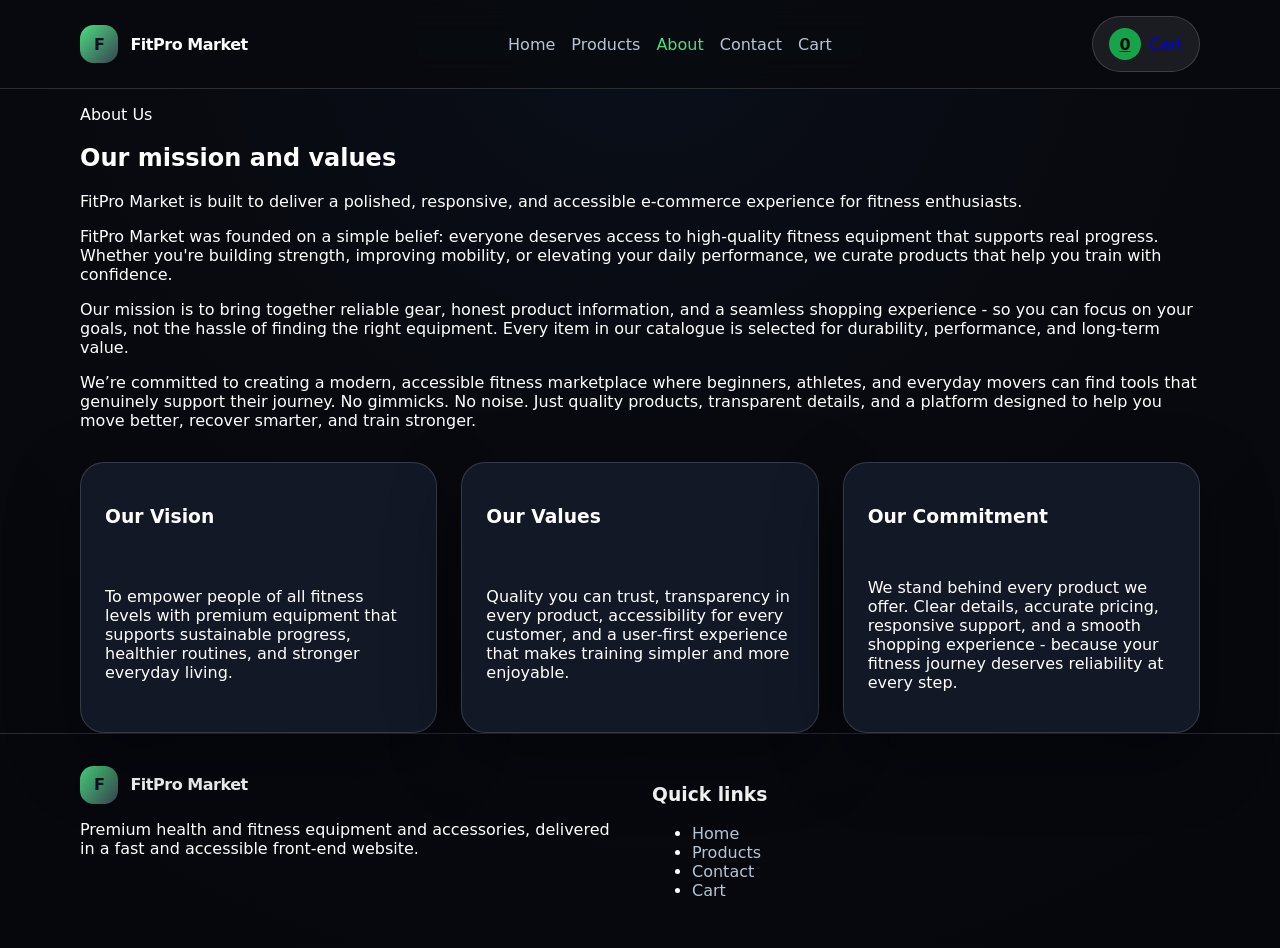
<file: pages/about.html>
<!DOCTYPE html>
<html lang="en">
<head>
  <meta charset="UTF-8">
  <meta name="viewport" content="width=device-width, initial-scale=1.0">
  <title>FitPro Market | About Us</title>

  <meta name="description" content="Learn more about FitPro Market, our mission, and our commitment to premium health and fitness products.">
  <meta property="og:title" content="FitPro Market About">
  <meta property="og:description" content="Premium health and fitness e-commerce experience.">
  <meta property="og:type" content="website">
  <link rel="canonical" href="https://abhishekpeerthy.github.io/FitPro/pages/about.html">

  <link rel="stylesheet" href="../css/style.css">
</head>

<body>
  <a href="#main-content" class="skip-link">Skip to main content</a>

  <header>
    <div class="container navbar">
      <a href="../index.html" class="site-title" aria-label="FitPro Market">
        <span aria-hidden="true">F</span>FitPro Market
      </a>

      <nav aria-label="Primary navigation">
        <ul class="nav-list" id="main-navigation">
          <li><a href="../index.html">Home</a></li>
          <li><a href="products.html">Products</a></li>
          <li><a href="about.html" aria-current="page">About</a></li>
          <li><a href="contact.html">Contact</a></li>
          <li><a href="cart.html">Cart</a></li>
        </ul>
      </nav>

      <div class="nav-actions">
        <a href="cart.html" class="cart-indicator" aria-label="Open cart">
          <span id="cart-count" aria-live="polite">0</span> Cart
        </a>
      </div>
    </div>
  </header>

  <main class="container" id="main-content" tabindex="-1">
    <h1 class="sr-only">About FitPro Market</h1>

    <section class="about" aria-labelledby="about-heading">
      <div class="section-title">
        <div>
          <p class="section-highlight">About Us</p>
          <h2 id="about-heading">Our mission and values</h2>
        </div>
        <p>FitPro Market is built to deliver a polished, responsive, and accessible e-commerce experience for fitness enthusiasts.</p>
      </div>

      <div class="about-summary" tabindex="0">
        <p>
          FitPro Market was founded on a simple belief: everyone deserves access to high‑quality fitness equipment that supports real progress.
          Whether you're building strength, improving mobility, or elevating your daily performance, we curate products that help you train with confidence.
        </p>

        <p>
          Our mission is to bring together reliable gear, honest product information, and a seamless shopping experience - so you can focus on your goals, not the hassle of finding the right equipment.
          Every item in our catalogue is selected for durability, performance, and long‑term value.
        </p>

        <p>
          We’re committed to creating a modern, accessible fitness marketplace where beginners, athletes, and everyday movers can find tools that genuinely support their journey.
          No gimmicks. No noise. Just quality products, transparent details, and a platform designed to help you move better, recover smarter, and train stronger.
        </p>
      </div>

      <div class="overview-grid">
        <article class="info-card" tabindex="0">
          <h3>Our Vision</h3>
          <p>To empower people of all fitness levels with premium equipment that supports sustainable progress, healthier routines, and stronger everyday living.</p>
        </article>

        <article class="info-card" tabindex="0">
          <h3>Our Values</h3>
          <p>Quality you can trust, transparency in every product, accessibility for every customer, and a user‑first experience that makes training simpler and more enjoyable.</p>
        </article>

        <article class="info-card" tabindex="0">
          <h3>Our Commitment</h3>
          <p>We stand behind every product we offer. Clear details, accurate pricing, responsive support, and a smooth shopping experience - because your fitness journey deserves reliability at every step.</p>
        </article>
      </div>
    </section>
  </main>

  <div class="popup-modal" aria-hidden="true">
    <div class="popup-content"
         role="dialog"
         aria-modal="true"
         aria-labelledby="product-detail-heading"
         aria-describedby="product-detail-body">
      <button class="popup-close" aria-label="Close dialog" data-action="close-detail">×</button>
      <h2 id="product-detail-heading" class="sr-only">Product details</h2>
      <div id="product-detail-body" class="popup-body"></div>
    </div>
  </div>

  <footer>
    <div class="container footer-grid">
      <div class="footer-brand">
        <a href="../index.html" class="site-title" aria-label="FitPro Market">
          <span aria-hidden="true">F</span>FitPro Market
        </a>
        <p>Premium health and fitness equipment and accessories, delivered in a fast and accessible front-end website.</p>
      </div>

      <div>
        <h3>Quick links</h3>
        <ul class="footer-links">
          <li><a href="../index.html">Home</a></li>
          <li><a href="products.html">Products</a></li>
          <li><a href="contact.html">Contact</a></li>
          <li><a href="cart.html">Cart</a></li>
        </ul>
      </div>
    </div>
  </footer>

  <script src="../js/script.js" defer></script>
</body>
</html>
</file>
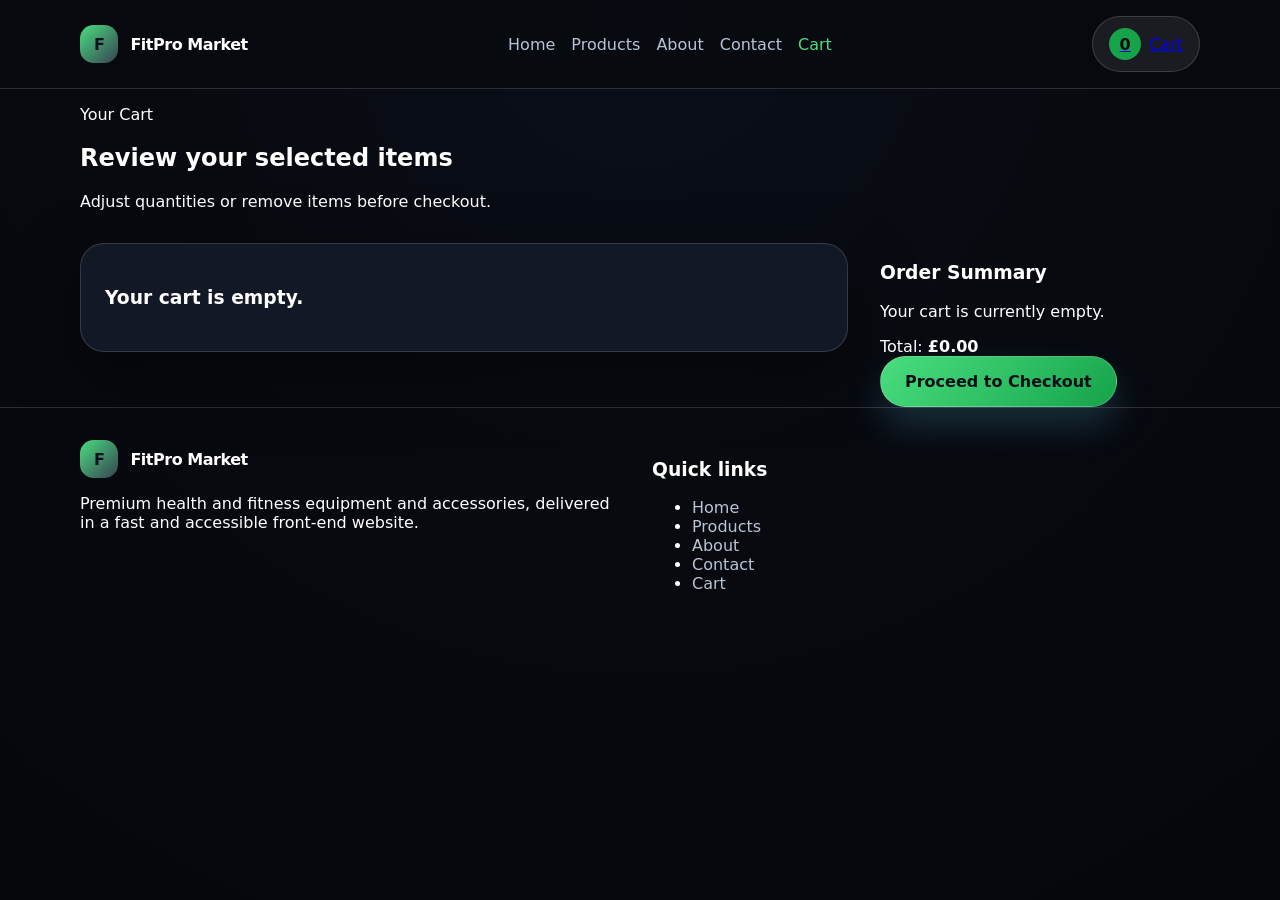
<file: pages/cart.html>
<!DOCTYPE html>
<html lang="en">
<head>
  <meta charset="UTF-8">
  <meta name="viewport" content="width=device-width, initial-scale=1.0">
  <title>FitPro Market | Cart</title>

  <meta name="description" content="View and manage items added to your FitPro Market shopping cart.">
  <meta property="og:title" content="FitPro Market Cart">
  <meta property="og:description" content="Manage your selected fitness products.">
  <meta property="og:type" content="website">
  <link rel="canonical" href="https://abhishekpeerthy.github.io/FitPro/pages/cart.html">

  <link rel="stylesheet" href="../css/style.css">
</head>

<body>
  <a href="#main-content" class="skip-link">Skip to main content</a>

  <header>
    <div class="container navbar">
      <a href="../index.html" class="site-title" aria-label="FitPro Market">
        <span aria-hidden="true">F</span>FitPro Market
      </a>

      <nav aria-label="Primary navigation">
        <ul class="nav-list" id="main-navigation">
          <li><a href="../index.html">Home</a></li>
          <li><a href="products.html">Products</a></li>
          <li><a href="about.html">About</a></li>
          <li><a href="contact.html">Contact</a></li>
          <li><a href="cart.html" aria-current="page">Cart</a></li>
        </ul>
      </nav>

      <div class="nav-actions">
        <a href="cart.html" class="cart-indicator" aria-label="Open cart">
          <span id="cart-count" aria-live="polite">0</span> Cart
        </a>
      </div>
    </div>
  </header>

  <main class="container" id="main-content" tabindex="-1">
    <h1 class="sr-only">Your FitPro Market Cart</h1>

    <section class="cart" aria-labelledby="cart-heading">
      <div class="section-title">
        <div>
          <p class="section-highlight">Your Cart</p>
          <h2 id="cart-heading">Review your selected items</h2>
        </div>
        <p>Adjust quantities or remove items before checkout.</p>
      </div>

      <div class="cart-page">
        <div class="cart-items" role="list"></div>

        <aside class="cart-summary tilt" tabindex="0" aria-label="Order summary">
          <h3>Order Summary</h3>
          <p id="cart-summary-text">Your cart is currently empty.</p>

          <div class="summary-row">
            <span>Total:</span>
            <strong id="cart-total">£0.00</strong>
          </div>

          <button class="checkout button" id="checkoutButton">Proceed to Checkout</button>
        </aside>
      </div>
    </section>
  </main>

  <div class="popup-modal" aria-hidden="true">
    <div class="popup-content"
         role="dialog"
         aria-modal="true"
         aria-labelledby="product-detail-heading"
         aria-describedby="product-detail-body">
      <button class="popup-close" aria-label="Close dialog" data-action="close-detail">×</button>
      <h2 id="product-detail-heading" class="sr-only">Product details</h2>
      <div id="product-detail-body" class="popup-body"></div>
    </div>
  </div>

  <div class="confirm-modal" aria-hidden="true">
    <div class="confirm-content tilt"
         role="dialog"
         aria-modal="true"
         aria-labelledby="remove-heading"
         aria-describedby="remove-message">
      <h3 id="remove-heading">Remove Item</h3>
      <p class="confirm-message" id="remove-message">Are you sure you want to remove this item from your basket?</p>

      <div class="confirm-actions">
        <button class="button confirm-remove">Remove Item</button>
        <button class="button confirm-cancel">Cancel</button>
      </div>
    </div>
  </div>

  <footer>
    <div class="container footer-grid">
      <div class="footer-brand">
        <a href="../index.html" class="site-title" aria-label="FitPro Market">
          <span aria-hidden="true">F</span>FitPro Market
        </a>
        <p>Premium health and fitness equipment and accessories, delivered in a fast and accessible front-end website.</p>
      </div>

      <div>
        <h3>Quick links</h3>
        <ul class="footer-links">
          <li><a href="../index.html">Home</a></li>
          <li><a href="products.html">Products</a></li>
          <li><a href="about.html">About</a></li>
          <li><a href="contact.html">Contact</a></li>
          <li><a href="cart.html">Cart</a></li>
        </ul>
      </div>
    </div>
  </footer>

  <script src="../js/script.js" defer></script>
</body>
</html>
</file>
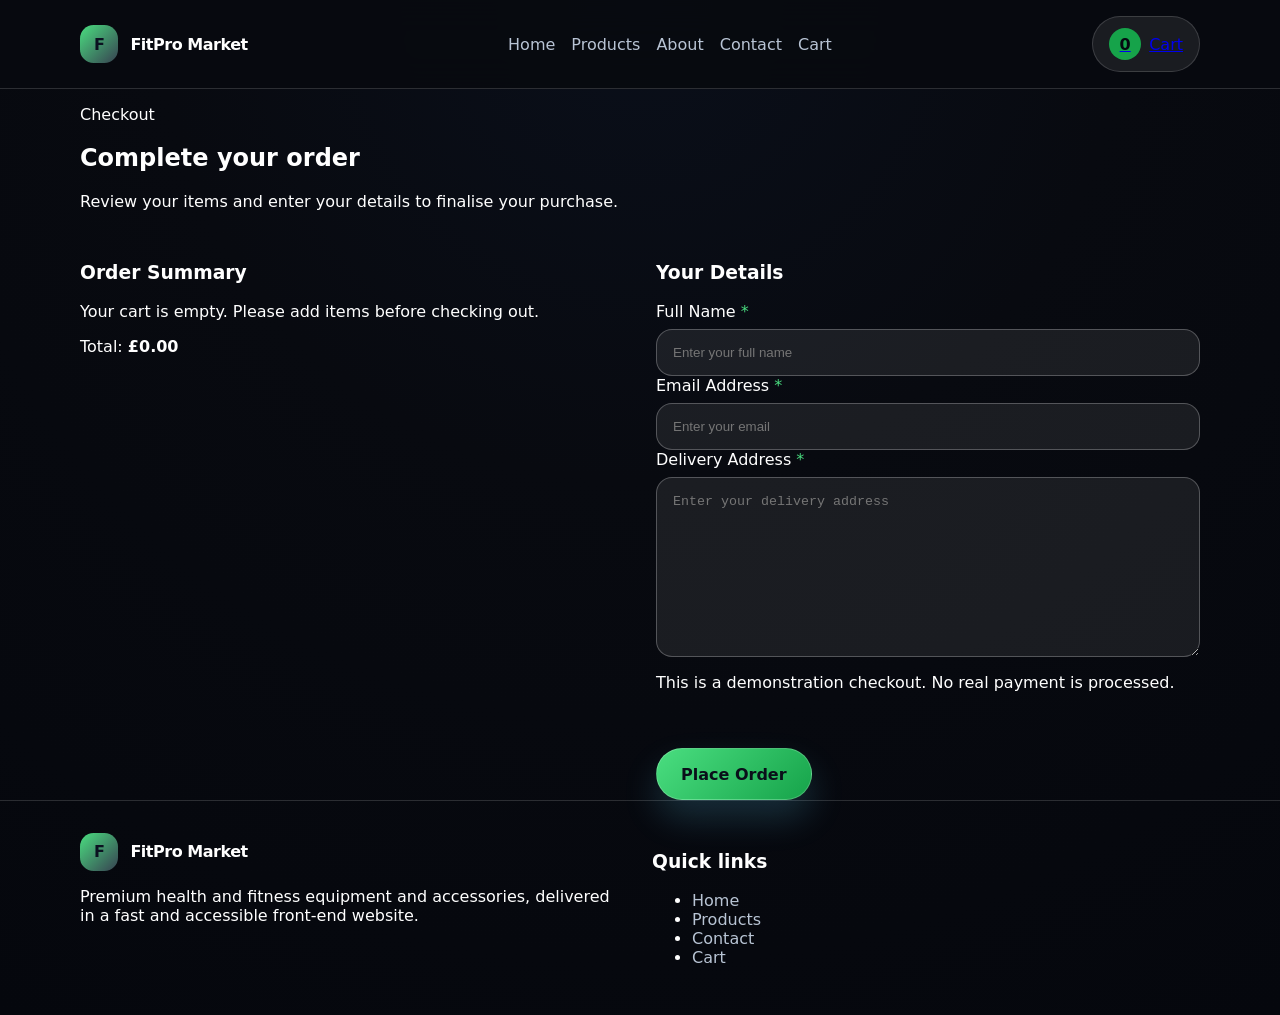
<file: pages/checkout.html>
<!DOCTYPE html>
<html lang="en">
<head>
  <meta charset="UTF-8">
  <meta name="viewport" content="width=device-width, initial-scale=1.0">
  <title>FitPro Market | Checkout</title>

  <meta name="description" content="Complete your FitPro Market order with a simple checkout experience.">
  <meta property="og:title" content="FitPro Market Checkout">
  <meta property="og:description" content="Review your order and enter your details.">
  <meta property="og:type" content="website">
  <link rel="canonical" href="https://abhishekpeerthy.github.io/FitPro/pages/checkout.html">

  <link rel="stylesheet" href="../css/style.css">
</head>

<body>
  <a href="#main-content" class="skip-link">Skip to main content</a>

  <header>
    <div class="container navbar">
      <a href="../index.html" class="site-title" aria-label="FitPro Market">
        <span aria-hidden="true">F</span>FitPro Market
      </a>

      <nav aria-label="Primary navigation">
        <ul class="nav-list" id="main-navigation">
          <li><a href="../index.html">Home</a></li>
          <li><a href="products.html">Products</a></li>
          <li><a href="about.html">About</a></li>
          <li><a href="contact.html">Contact</a></li>
          <li><a href="cart.html">Cart</a></li>
        </ul>
      </nav>

      <div class="nav-actions">
        <a href="cart.html" class="cart-indicator" aria-label="Open cart">
          <span id="cart-count" aria-live="polite">0</span> Cart
        </a>
      </div>
    </div>
  </header>

  <main class="container" id="main-content" tabindex="-1">
    <h1 class="sr-only">FitPro Market Checkout</h1>

    <section class="checkout" aria-labelledby="checkout-heading">
      <div class="section-title">
        <div>
          <p class="section-highlight">Checkout</p>
          <h2 id="checkout-heading">Complete your order</h2>
        </div>
        <p>Review your items and enter your details to finalise your purchase.</p>
      </div>

      <div class="checkout-grid">
        <div class="checkout-summary" aria-label="Order summary">
          <h3>Order Summary</h3>
          <div id="checkout-items"></div>

          <div class="summary-row">
            <span>Total:</span>
            <strong id="checkout-total">£0.00</strong>
          </div>
        </div>

        <form id="checkout-form" class="checkout-form" novalidate>
          <h3>Your Details</h3>

          <div class="field-group">
            <label for="checkout-name">Full Name <span class="required">*</span></label>
            <input
              type="text"
              id="checkout-name"
              name="checkout-name"
              placeholder="Enter your full name"
              aria-describedby="name-error"
            >
            <span id="name-error" class="sr-only" aria-live="polite"></span>
          </div>

          <div class="field-group">
            <label for="checkout-email">Email Address <span class="required">*</span></label>
            <input
              type="email"
              id="checkout-email"
              name="checkout-email"
              placeholder="Enter your email"
              aria-describedby="email-error"
            >
            <span id="email-error" class="sr-only" aria-live="polite"></span>
          </div>

          <div class="field-group">
            <label for="checkout-address">Delivery Address <span class="required">*</span></label>
            <textarea
              id="checkout-address"
              name="checkout-address"
              placeholder="Enter your delivery address"
              aria-describedby="address-error"
            ></textarea>
            <span id="address-error" class="sr-only" aria-live="polite"></span>
          </div>

          <p class="form-note">This is a demonstration checkout. No real payment is processed.</p>
          <p class="form-feedback" id="checkout-feedback"></p>

          <button type="submit" class="button">Place Order</button>
        </form>
      </div>
    </section>
  </main>

  <div class="confirm-modal" aria-hidden="true">
    <div class="confirm-content tilt"
         role="dialog"
         aria-modal="true"
         aria-labelledby="order-heading"
         aria-describedby="order-message">
      <h3 id="order-heading">Order Placed</h3>
      <p class="confirm-message" id="order-message">Thank you! Your order has been placed in this demo experience.</p>

      <div class="confirm-actions">
        <a href="../index.html" class="button">Return to Home</a>
        <a href="products.html" class="button">Continue Shopping</a>
      </div>
    </div>
  </div>

  <footer>
    <div class="container footer-grid">
      <div class="footer-brand">
        <a href="../index.html" class="site-title" aria-label="FitPro Market">
          <span aria-hidden="true">F</span>FitPro Market
        </a>
        <p>Premium health and fitness equipment and accessories, delivered in a fast and accessible front-end website.</p>
      </div>

      <div>
        <h3>Quick links</h3>
        <ul class="footer-links">
          <li><a href="../index.html">Home</a></li>
          <li><a href="products.html">Products</a></li>
          <li><a href="contact.html">Contact</a></li>
          <li><a href="cart.html">Cart</a></li>
        </ul>
      </div>
    </div>
  </footer>

  <script src="../js/script.js" defer></script>
</body>
</html>
</file>
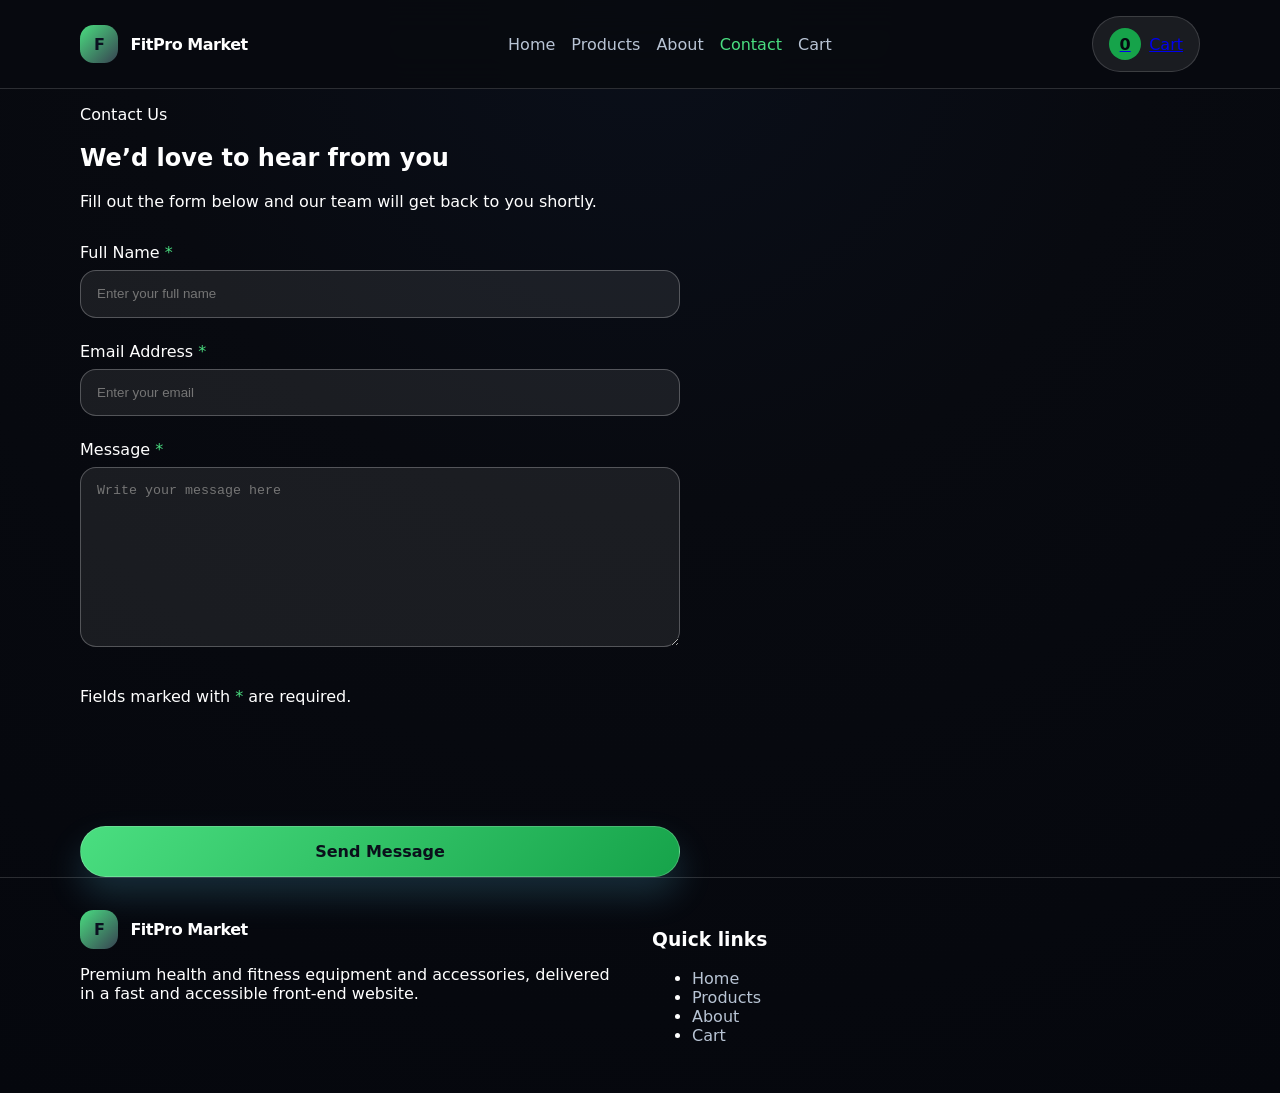
<file: pages/contact.html>
<!DOCTYPE html>
<html lang="en">
<head>
  <meta charset="UTF-8">
  <meta name="viewport" content="width=device-width, initial-scale=1.0">
  <title>FitPro Market | Contact Us</title>

  <meta name="description" content="Get in touch with FitPro Market for enquiries, support, or product information.">
  <meta property="og:title" content="FitPro Market Contact">
  <meta property="og:description" content="Reach out to FitPro Market for support and enquiries.">
  <meta property="og:type" content="website">
  <link rel="canonical" href="https://abhishekpeerthy.github.io/FitPro/pages/contact.html">

  <link rel="stylesheet" href="../css/style.css">
</head>

<body>
  <a href="#main-content" class="skip-link">Skip to main content</a>

  <header>
    <div class="container navbar">
      <a href="../index.html" class="site-title" aria-label="FitPro Market">
        <span aria-hidden="true">F</span>FitPro Market
      </a>

      <nav aria-label="Primary navigation">
        <ul class="nav-list" id="main-navigation">
          <li><a href="../index.html">Home</a></li>
          <li><a href="products.html">Products</a></li>
          <li><a href="about.html">About</a></li>
          <li><a href="contact.html" aria-current="page">Contact</a></li>
          <li><a href="cart.html">Cart</a></li>
        </ul>
      </nav>

      <div class="nav-actions">
        <a href="cart.html" class="cart-indicator" aria-label="Open cart">
          <span id="cart-count" aria-live="polite">0</span> Cart
        </a>
      </div>
    </div>
  </header>

  <main class="container" id="main-content" tabindex="-1">
    <h1 class="sr-only">Contact FitPro Market</h1>

    <section class="contact" aria-labelledby="contact-heading">
      <div class="section-title">
        <div>
          <p class="section-highlight">Contact Us</p>
          <h2 id="contact-heading">We’d love to hear from you</h2>
        </div>
        <p>Fill out the form below and our team will get back to you shortly.</p>
      </div>

      <form id="contact-form" class="contact-form" novalidate>
        <div class="field-group">
          <label for="full-name">Full Name <span class="required">*</span></label>
          <input
            type="text"
            id="full-name"
            name="full-name"
            placeholder="Enter your full name"
            aria-describedby="name-error"
          >
          <span id="name-error" class="sr-only" aria-live="polite"></span>
        </div>

        <div class="field-group">
          <label for="email">Email Address <span class="required">*</span></label>
          <input
            type="email"
            id="email"
            name="email"
            placeholder="Enter your email"
            aria-describedby="email-error"
          >
          <span id="email-error" class="sr-only" aria-live="polite"></span>
        </div>

        <div class="field-group">
          <label for="message">Message <span class="required">*</span></label>
          <textarea
            id="message"
            name="message"
            placeholder="Write your message here"
            aria-describedby="message-error"
          ></textarea>
          <span id="message-error" class="sr-only" aria-live="polite"></span>
        </div>

        <p class="form-note">Fields marked with <span class="required">*</span> are required.</p>

        <p class="form-feedback" aria-live="polite"></p>

        <button type="submit" class="button">Send Message</button>
      </form>
    </section>
  </main>

  <div class="popup-modal" aria-hidden="true">
    <div class="popup-content"
         role="dialog"
         aria-modal="true"
         aria-labelledby="product-detail-heading"
         aria-describedby="product-detail-body">
      <button class="popup-close" aria-label="Close dialog" data-action="close-detail">×</button>
      <h2 id="product-detail-heading" class="sr-only">Product details</h2>
      <div id="product-detail-body" class="popup-body"></div>
    </div>
  </div>

  <footer>
    <div class="container footer-grid">
      <div class="footer-brand">
        <a href="../index.html" class="site-title" aria-label="FitPro Market">
          <span aria-hidden="true">F</span>FitPro Market
        </a>
        <p>Premium health and fitness equipment and accessories, delivered in a fast and accessible front-end website.</p>
      </div>

      <div>
        <h3>Quick links</h3>
        <ul class="footer-links">
          <li><a href="../index.html">Home</a></li>
          <li><a href="products.html">Products</a></li>
          <li><a href="about.html">About</a></li>
          <li><a href="cart.html">Cart</a></li>
        </ul>
      </div>
    </div>
  </footer>

  <script src="../js/script.js" defer></script>
</body>
</html>
</file>
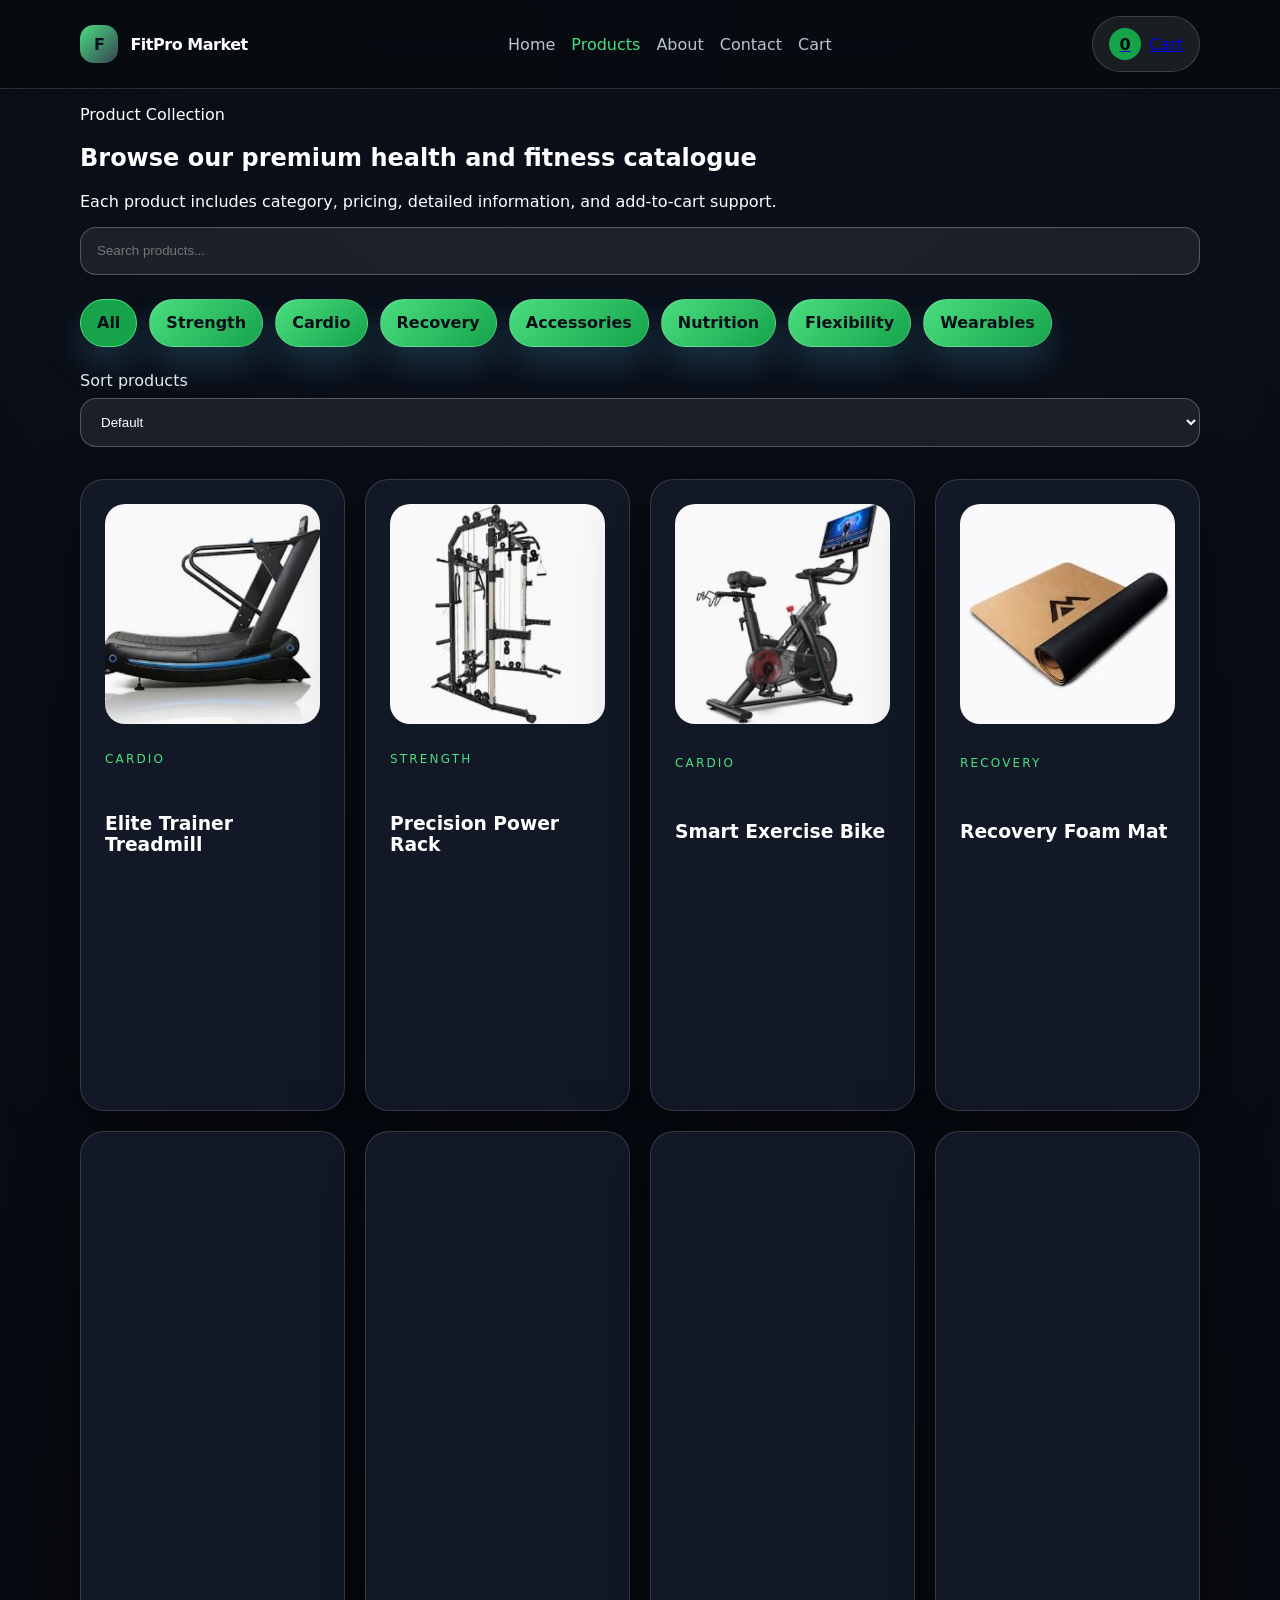
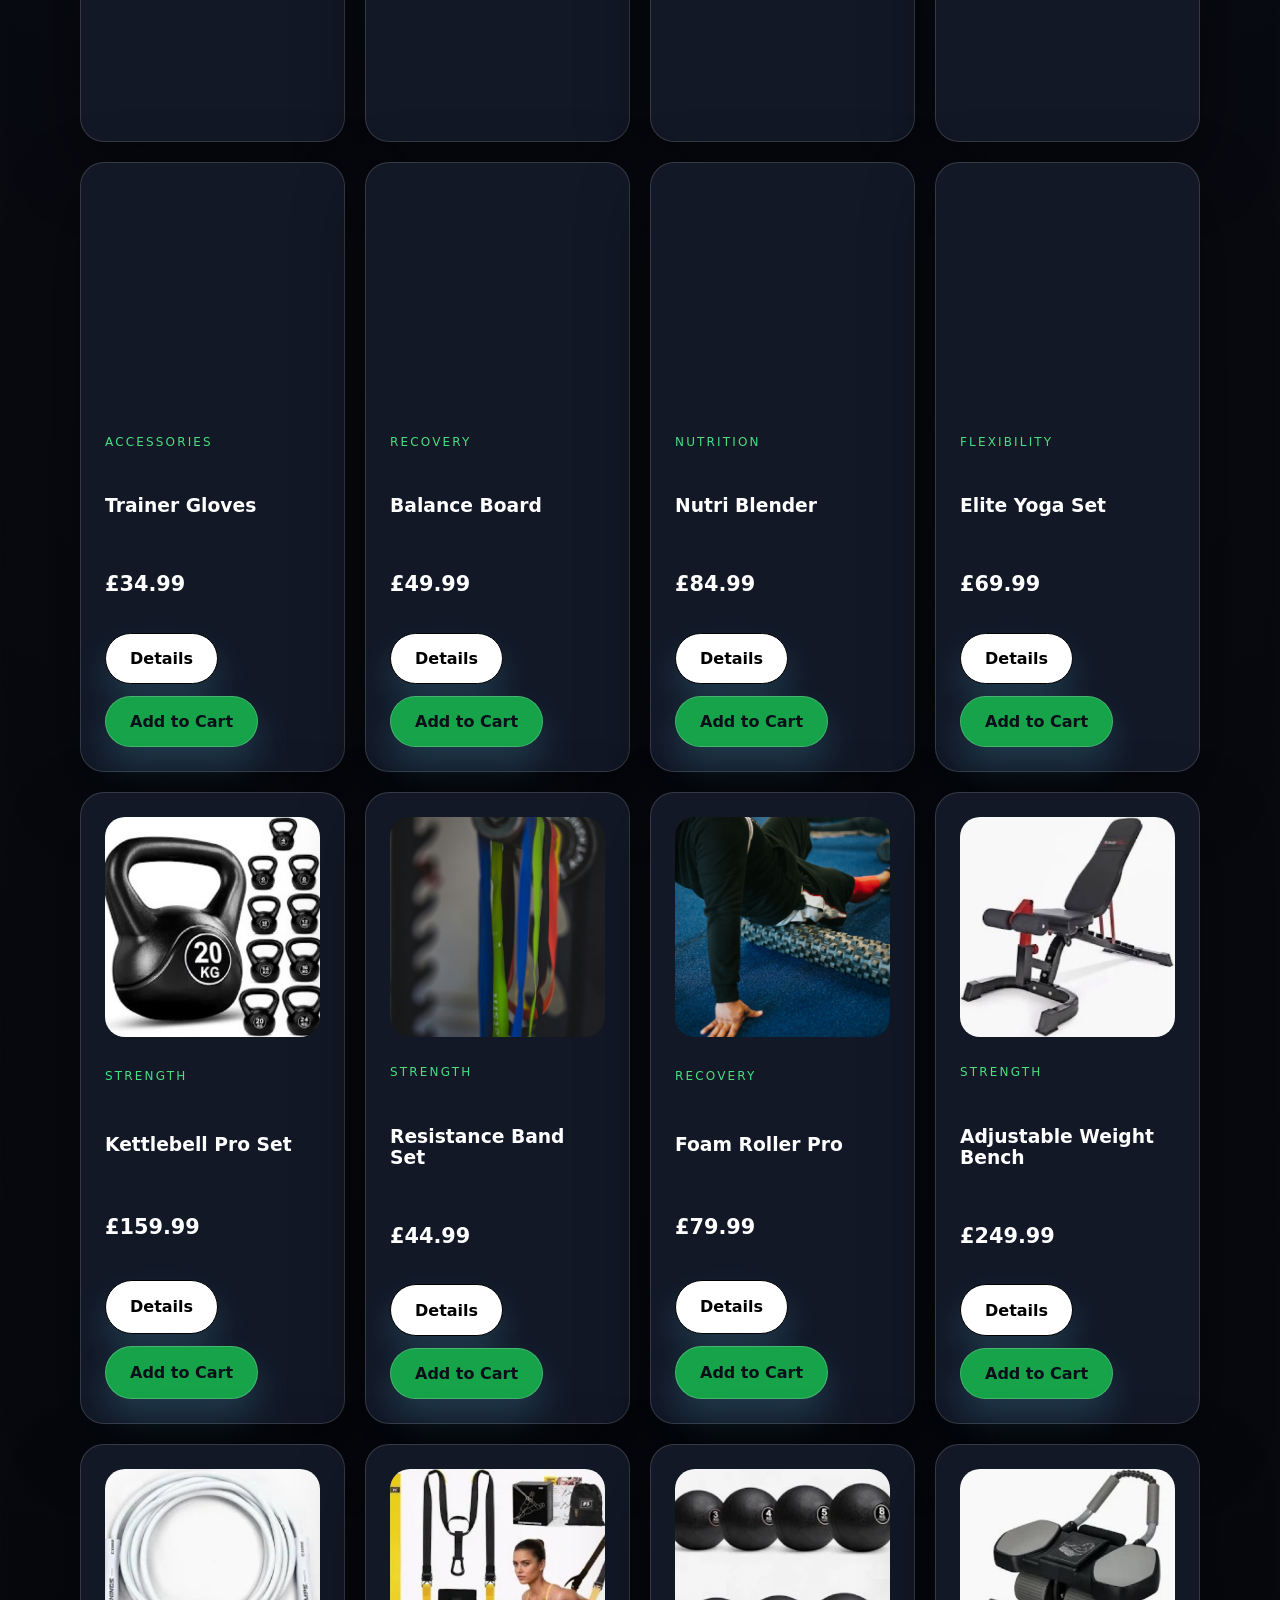
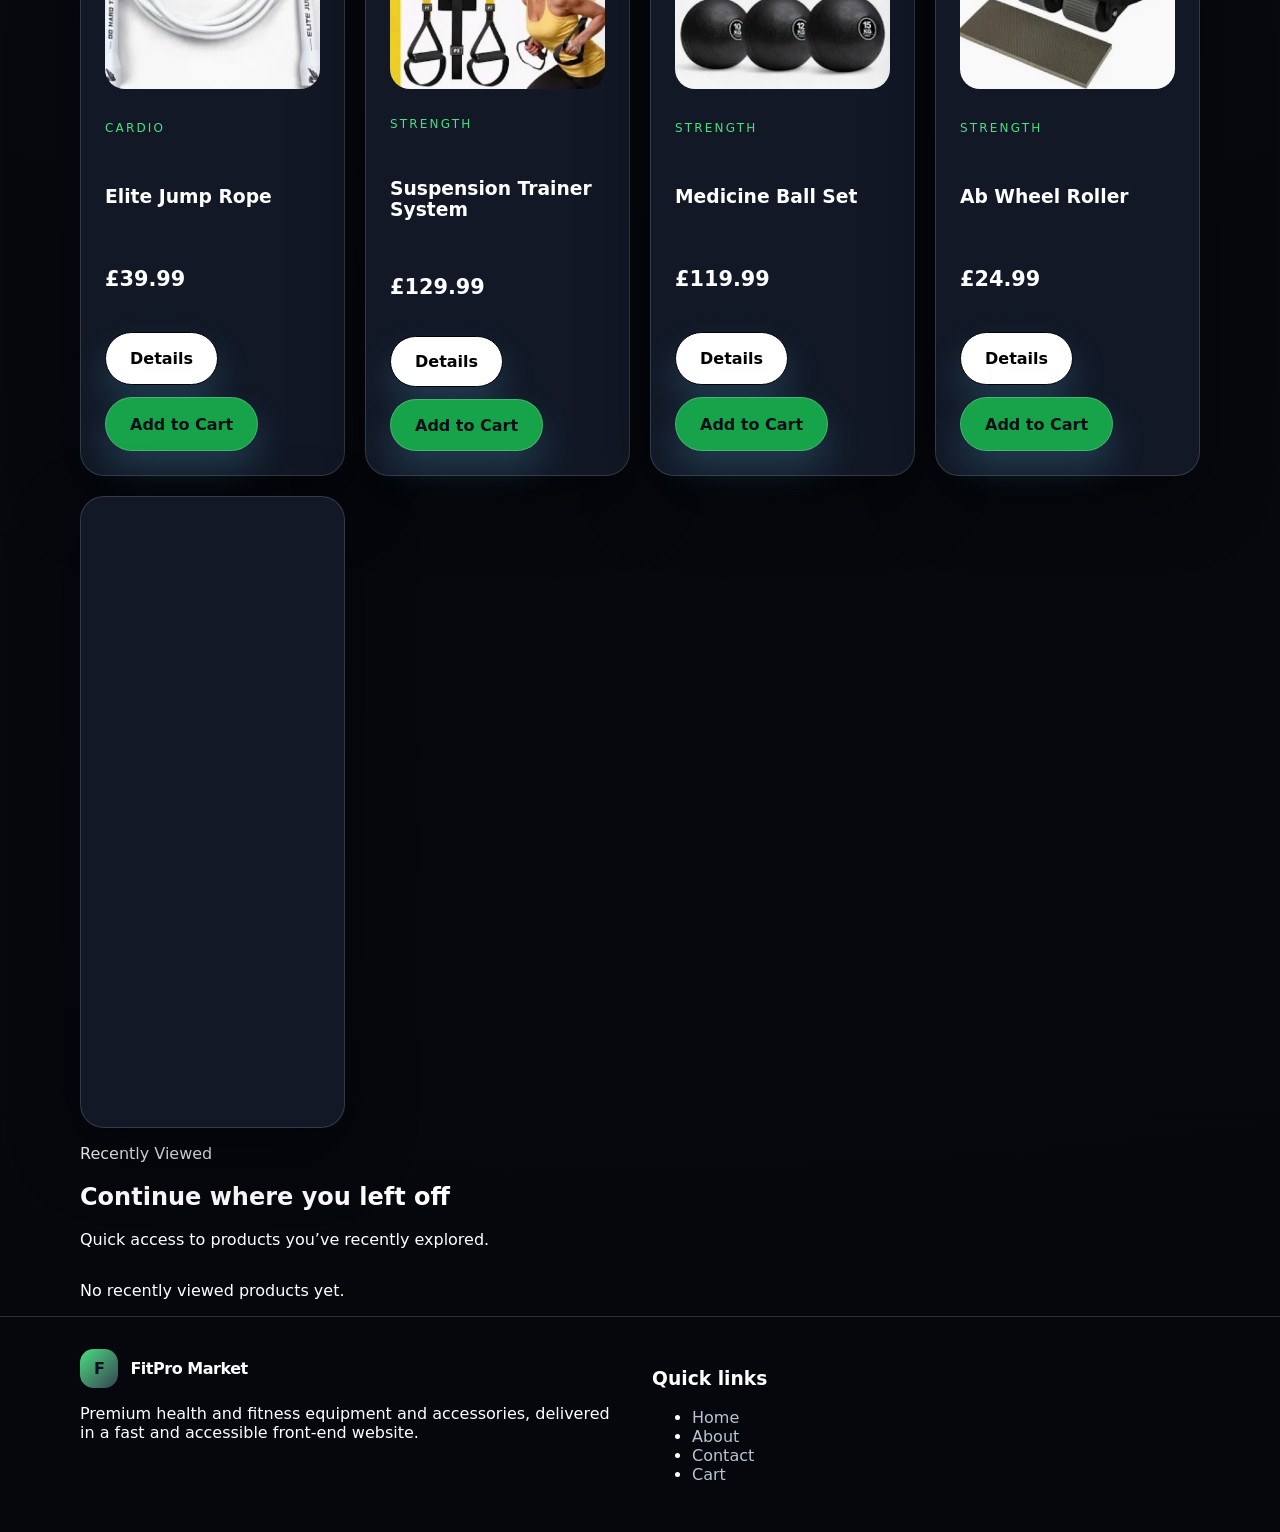
<file: pages/products.html>
<!DOCTYPE html>
<html lang="en">
<head>
  <meta charset="UTF-8">
  <meta name="viewport" content="width=device-width, initial-scale=1.0">
  <title>FitPro Market | Products</title>

  <meta name="description" content="Browse a variety of health and fitness products and add them to your cart.">
  <meta property="og:title" content="FitPro Market Products">
  <meta property="og:description" content="Browse premium health and fitness products.">
  <meta property="og:type" content="website">
  <link rel="canonical" href="https://abhishekpeerthy.github.io/FitPro/pages/products.html">

  <link rel="stylesheet" href="../css/style.css">
</head>

<body>
  <a href="#main-content" class="skip-link">Skip to main content</a>

  <header>
    <div class="container navbar">
      <a href="../index.html" class="site-title" aria-label="FitPro Market">
        <span aria-hidden="true">F</span>FitPro Market
      </a>

      <nav aria-label="Primary navigation">
        <ul class="nav-list" id="main-navigation">
          <li><a href="../index.html">Home</a></li>
          <li><a href="products.html" aria-current="page">Products</a></li>
          <li><a href="about.html">About</a></li>
          <li><a href="contact.html">Contact</a></li>
          <li><a href="cart.html">Cart</a></li>
        </ul>
      </nav>

      <div class="nav-actions">
        <a href="cart.html" class="cart-indicator" aria-label="Open cart">
          <span id="cart-count" aria-live="polite">0</span> Cart
        </a>
      </div>
    </div>
  </header>

  <main class="container" id="main-content" tabindex="-1">
    <h1 class="sr-only">FitPro Market Products</h1>

    <section class="products" aria-labelledby="products-heading">
      <div class="section-title">
        <div>
          <p class="section-highlight">Product Collection</p>
          <h2 id="products-heading">Browse our premium health and fitness catalogue</h2>
        </div>
        <p>Each product includes category, pricing, detailed information, and add-to-cart support.</p>
      </div>

      <div class="product-filters" aria-label="Product filters">
        <label for="searchInput" class="sr-only">Search products</label>
        <input
          type="text"
          id="searchInput"
          placeholder="Search products..."
          aria-label="Search products"
        >

        <div class="filter-buttons" aria-label="Filter by category">
          <button data-filter="all" class="active">All</button>
          <button data-filter="Strength">Strength</button>
          <button data-filter="Cardio">Cardio</button>
          <button data-filter="Recovery">Recovery</button>
          <button data-filter="Accessories">Accessories</button>
          <button data-filter="Nutrition">Nutrition</button>
          <button data-filter="Flexibility">Flexibility</button>
          <button data-filter="Wearables">Wearables</button>
        </div>

        <div class="sort-control">
          <label for="sortProducts">Sort products</label>
          <select id="sortProducts">
            <option value="default">Default</option>
            <option value="low">Price: Low to High</option>
            <option value="high">Price: High to Low</option>
          </select>
        </div>
      </div>

      <div id="products-grid" class="products-grid" role="list"></div>
    </section>

    <section class="recently-viewed" aria-labelledby="recently-heading">
      <div class="section-title">
        <div>
          <p class="section-highlight">Recently Viewed</p>
          <h2 id="recently-heading">Continue where you left off</h2>
        </div>
        <p>Quick access to products you’ve recently explored.</p>
      </div>

      <div id="recently-viewed" class="products-grid"></div>
    </section>
  </main>

  <div class="popup-modal" aria-hidden="true">
    <div class="popup-content"
         role="dialog"
         aria-modal="true"
         aria-labelledby="product-detail-heading"
         aria-describedby="product-detail-body">
      <button class="popup-close" aria-label="Close dialog" data-action="close-detail">×</button>
      <h2 id="product-detail-heading" class="sr-only">Product details</h2>
      <div id="product-detail-body" class="popup-body"></div>
    </div>
  </div>

  <footer>
    <div class="container footer-grid">
      <div class="footer-brand">
        <a href="../index.html" class="site-title" aria-label="FitPro Market">
          <span aria-hidden="true">F</span>FitPro Market
        </a>
        <p>Premium health and fitness equipment and accessories, delivered in a fast and accessible front-end website.</p>
      </div>

      <div>
        <h3>Quick links</h3>
        <ul class="footer-links">
          <li><a href="../index.html">Home</a></li>
          <li><a href="about.html">About</a></li>
          <li><a href="contact.html">Contact</a></li>
          <li><a href="cart.html">Cart</a></li>
        </ul>
      </div>
    </div>
  </footer>

  <script src="../js/script.js" defer></script>
</body>
</html>
</file>
<file: css/style.css>
:root {
  --bg: #0a0f1a;
  --surface: #121826;
  --surface-soft: #1a2333;
  --surface-light: #24304a;

  --text: #ffffff;
  --text-muted: #b8c4d4;

  --accent: #4ade80;
  --accent-dark: #16a34a;

  --danger: #f97316;
  --success: #2dd4bf;

  --border: rgba(255, 255, 255, 0.15);
  --shadow: 0 24px 70px rgba(0, 0, 0, 0.45);
}

/* RESET */
* { box-sizing: border-box; }
html { scroll-behavior: smooth; }
body {
  margin: 0;
  font-family: Inter, system-ui, -apple-system, BlinkMacSystemFont, "Segoe UI", sans-serif;
  background: radial-gradient(circle at top, #0a0f1a 0%, #080a10 40%, #05070d 100%);
  color: var(--text);
  min-height: 100vh;
}
img { max-width: 100%; display: block; }

/* ACCESSIBILITY: REDUCED MOTION */
@media (prefers-reduced-motion: reduce) {
  * {
    scroll-behavior: auto;
    animation: none;
    transition: none;
  }
}

/* ACCESSIBILITY: FOCUS VISIBLE */
:focus-visible {
  outline: 2px solid var(--accent);
  outline-offset: 2px;
}

/* SR-ONLY (VISUALLY HIDDEN) */
.sr-only {
  position: absolute;
  width: 1px;
  height: 1px;
  padding: 0;
  margin: -1px;
  overflow: hidden;
  clip: rect(0, 0, 0, 0);
  white-space: nowrap;
  border: 0;
}

/* BUTTONS - GENERAL SITE BUTTONS */
button,
a.button {
  font: inherit;
  cursor: pointer;
  display: inline-flex;
  align-items: center;
  justify-content: center;
  padding: 0.95rem 1.5rem;
  border-radius: 999px;
  border: 1px solid rgba(255, 255, 255, 0.2);
  text-decoration: none;
  color: #0a0f1a;
  background: linear-gradient(135deg, var(--accent), var(--accent-dark));
  box-shadow: 0 18px 35px rgba(102, 217, 255, 0.18);
  transition: transform 0.25s ease, box-shadow 0.25s ease;
  position: relative;
  overflow: hidden;
  font-weight: 600;
}
button:hover,
a.button:hover {
  transform: translateY(-3px) scale(1.05);
  box-shadow:
    0 0 20px rgba(74, 222, 128, 0.45),
    0 22px 45px rgba(102, 217, 255, 0.25);
}

/* Ripple Effect */
button::after,
.button::after {
  content: "";
  position: absolute;
  width: 0;
  height: 0;
  background: rgba(255, 255, 255, 0.45);
  border-radius: 50%;
  transform: scale(0);
  opacity: 0;
  pointer-events: none;
  transition: transform 0.6s ease, opacity 0.6s ease;
}
button.ripple-active::after,
.button.ripple-active::after {
  transform: scale(12);
  opacity: 0;
}

/* CONTAINER */
.container {
  width: min(1120px, calc(100% - 2rem));
  margin: 0 auto;
}

/* SKIP LINK */
.skip-link {
  position: absolute;
  left: -999px;
  top: 0;
  background: rgb(0, 0, 0, 0.25);
  border: none;
  backdrop-filter: blur(2px);
  color: #fff;
  padding: 0.5rem 1rem;
  border-radius: 999px;
  z-index: 1000;
}
.skip-link:focus-visible {
  left: 1rem;
  top: 1rem;
}

/* HEADER */
header {
  position: sticky;
  top: 0;
  z-index: 20;
  backdrop-filter: blur(18px);
  background: rgba(8, 10, 16, 0.92);
  border-bottom: 1px solid var(--border);
}
.navbar {
  display: flex;
  align-items: center;
  justify-content: space-between;
  gap: 1rem;
  padding: 1rem 0;
}
.site-title {
  display: inline-flex;
  align-items: center;
  gap: 0.75rem;
  font-weight: 800;
  letter-spacing: -0.03em;
  color: var(--text);
  text-decoration: none;
}
.site-title span {
  display: inline-flex;
  align-items: center;
  justify-content: center;
  width: 2.4rem;
  height: 2.4rem;
  border-radius: 0.85rem;
  background: linear-gradient(135deg, var(--accent), #374151);
  color: #0b1120;
  font-size: 1rem;
}

/* NAV */
.nav-list {
  list-style: none;
  margin: 0;
  padding: 0;
  display: flex;
  flex-wrap: wrap;
  align-items: center;
  gap: 1rem;
}
.nav-list a {
  color: var(--text-muted);
  text-decoration: none;
  transition: color 0.2s ease, transform 0.2s ease;
}
.nav-list a:hover,
.nav-list a[aria-current="page"] {
  color: var(--accent);
}

/* CART INDICATOR */
.cart-indicator {
  display: inline-flex;
  align-items: center;
  gap: 0.5rem;
  padding: 0.7rem 1rem;
  border-radius: 999px;
  background: rgba(255, 255, 255, 0.08);
  border: 1px solid var(--border);
}
.cart-indicator span {
  display: inline-flex;
  width: 2rem;
  height: 2rem;
  align-items: center;
  justify-content: center;
  background: var(--accent-dark);
  border-radius: 999px;
  color: #060a11;
  font-weight: 700;
}

/* HERO */
.hero { padding: 4rem 0 3rem; }
.hero-grid { display: grid; gap: 2rem; }
.hero-copy h1 {
  font-size: clamp(2.75rem, 4vw, 4.5rem);
  line-height: 0.95;
  margin: 0;
}
.hero-copy p {
  margin: 1.5rem 0 0;
  max-width: 40rem;
  color: var(--text-muted);
  line-height: 1.8;
}
.hero-actions {
  margin-top: 2rem;
  display: flex;
  flex-wrap: wrap;
  gap: 1rem;
}

/* INTRO VIDEO */
.intro-video-container {
  margin-top: 2rem;
  border-radius: 1.5rem;
  overflow: hidden;
  box-shadow: var(--shadow);
  position: relative;
}

.video-controls {
  position: absolute;
  bottom: 20px;
  left: 20px;
  display: flex;
  gap: 8px;
  align-items: center;
  z-index: 30;
  opacity: 1;
  pointer-events: auto;
}

.intro-video {
  width: 100%;
  height: auto;
  display: block;
  border-radius: 1.5rem;
  opacity: 0;
  animation: fadeInVideo 1.2s ease forwards;
}

@keyframes fadeInVideo {
  from { opacity: 0; transform: scale(0.98); }
  to { opacity: 1; transform: scale(1); }
}

/* SKIP INTRO */
.skip-intro {
  position: absolute;
  bottom: 1rem;
  right: 1rem;
  padding: 0.7rem 1.2rem;
  font-size: 0.9rem;
  border-radius: 999px;
  background: rgba(0, 0, 0, 0.25);
  color: #fff;
  border: none;
  backdrop-filter: blur(2px);
  cursor: pointer;
  transition: all 0.25s ease;
  z-index: 10;
}
.skip-intro:hover {
  background: rgba(0, 0, 0, 0.25);
  transform: translateY(-2px);
}

/* EMOJI VIDEO BUTTONS */
.raw-emoji-btn {
  background: transparent;
  border: none;
  font-size: 1.5rem;
  cursor: pointer;
  color: #fff;
  padding: 12px;
  margin: 0;
  line-height: 1;
  text-shadow: 0 0 4px #00eaff;
  min-width: 48px;
  min-height: 48px;
  display: inline-flex;
  align-items: center;
  justify-content: center;
}
.raw-emoji-btn:hover {
  text-shadow: 0 0 6px #00eaff;
}
.raw-emoji-btn:focus-visible {
  outline: 2px solid #00eaff;
  outline-offset: 4px;
}

/* Slider */
.timeline-slider { width: 160px; accent-color: #00eaff; }

/* PRODUCT GRID */
.products-grid {
  display: grid;
  gap: 1.25rem;
  grid-template-columns: repeat(auto-fit, minmax(240px, 1fr));
}
.product-card {
  border: 1px solid var(--border);
  border-radius: 1.5rem;
  padding: 1.5rem;
  background: #121826;
  box-shadow: var(--shadow);
  display: grid;
  gap: 1rem;
  transition: transform 0.25s ease, box-shadow 0.25s ease, border-color 0.25s ease, background 0.25s ease;
}
.product-card:hover {
  transform: translateY(-6px) scale(1.03);
  border-color: var(--accent);
  background: var(--surface-light);
  box-shadow:
    0 0 25px rgba(74, 222, 128, 0.35),
    0 28px 80px rgba(0, 0, 0, 0.55);
}
.product-card img {
  border-radius: 1.25rem;
  object-fit: cover;
  height: 220px;
  width: 100%;
}
.product-card .category {
  color: var(--accent);
  text-transform: uppercase;
  font-size: 0.75rem;
  letter-spacing: 0.18em;
}
.product-card .price {
  font-size: 1.3rem;
  font-weight: 700;
  color: #fff;
}
.product-card .card-actions {
  display: flex;
  gap: 0.75rem;
  flex-wrap: wrap;
}
.product-card button.details {
  background: #ffffff;
  color: #000;
  border: 1px solid #000;
}
.product-card button.details:hover {
  background: #000;
  color: #fff;
}
.product-card button.add {
  background: var(--accent-dark);
}

/* 3D Tilt Effect */
.tilt {
  transform-style: preserve-3d;
  transition: transform 0.2s ease;
}
.tilt:hover {
  transform: perspective(800px) rotateX(var(--tilt-x)) rotateY(var(--tilt-y));
}

/* CART CARD */
.cart-card {
  border: 1px solid var(--border);
  border-radius: 1.5rem;
  padding: 1.5rem;
  background: #121826;
  box-shadow: var(--shadow);
  display: grid;
  grid-template-columns: 90px 1fr;
  gap: 1rem;
  align-items: center;
  transition: transform 0.25s ease, box-shadow 0.25s ease, border-color 0.25s ease, background 0.25s ease;
}
.cart-card:hover {
  transform: translateY(-6px) scale(1.03);
  border-color: var(--accent);
  background: var(--surface-light);
  box-shadow:
    0 0 25px rgba(74, 222, 128, 0.35),
    0 28px 80px rgba(0, 0, 0, 0.55);
}

/* INFO CARD */
.info-card {
  border: 1px solid var(--border);
  border-radius: 1.5rem;
  padding: 1.5rem;
  background: #121826;
  box-shadow: var(--shadow);
  display: grid;
  gap: 1rem;
  transition: transform 0.25s ease, box-shadow 0.25s ease, border-color 0.25s ease, background 0.25s ease;
}
.info-card:hover {
  transform: translateY(-6px) scale(1.03);
  border-color: var(--accent);
  background: var(--surface-light);
  box-shadow:
    0 0 25px rgba(74, 222, 128, 0.35),
    0 28px 80px rgba(0, 0, 0, 0.55);
}

/* MODALS */
.popup-modal,
.confirm-modal {
  position: fixed;
  inset: 0;
  background: rgba(0, 0, 0, 0.75);
  display: none;
  align-items: center;
  justify-content: center;
  padding: 2rem;
  z-index: 999;
}
.popup-modal.active,
.confirm-modal.active {
  display: flex;
}
.popup-content,
.confirm-content {
  background: #ffffff;
  color: #000;
  width: min(500px, 95%);
  border-radius: 1rem;
  padding: 2rem;
  box-shadow: 0 20px 60px rgba(0,0,0,0.4);
  position: relative;
}
.popup-close {
  position: absolute;
  top: 0.75rem;
  right: 0.75rem;
  background: #000;
  color: #fff;
  border: none;
  font-size: 1.5rem;
  width: 2.2rem;
  height: 2.2rem;
  border-radius: 50%;
  cursor: pointer;
}

/* TOAST NOTICE */
.toast-notice {
  position: fixed;
  bottom: 1.5rem;
  right: 1.5rem;
  padding: 0.75rem 1.25rem;
  border-radius: 999px;
  background: rgba(0, 0, 0, 0.85);
  color: #fff;
  font-size: 0.9rem;
  box-shadow: var(--shadow);
  opacity: 0;
  transform: translateY(10px);
  pointer-events: none;
  transition: opacity 0.25s ease, transform 0.25s ease;
  z-index: 1000;
}
.toast-notice.visible {
  opacity: 1;
  transform: translateY(0);
  pointer-events: auto;
}

/* FORM */
input,
textarea,
select {
  width: 100%;
  border-radius: 1rem;
  padding: 0.95rem 1rem;
  border: 1px solid rgba(255, 255, 255, 0.25);
  background: rgba(255, 255, 255, 0.08);
  color: var(--text);
}
input:focus,
textarea:focus,
select:focus {
  outline: 2px solid var(--accent);
  outline-offset: 2px;
}
textarea {
  min-height: 180px;
  resize: vertical;
}
.form-feedback {
  min-height: 1.5rem;
}

/* FOOTER */
footer {
  padding: 2rem 0;
  border-top: 1px solid var(--border);
}
.footer-grid {
  display: grid;
  gap: 1.5rem;
  grid-template-columns: repeat(auto-fit, minmax(220px, 1fr));
}
.footer-links a {
  color: var(--text-muted);
  text-decoration: none;
}
.footer-links a:hover {
  color: var(--accent);
}

/* PRODUCT FILTERS */
.filter-buttons button {
  min-width: 48px;
  min-height: 48px;
  padding: 0.6rem 1rem;
  font-size: 1rem;
}
.sort-control label {
  color: #e5eaf2;
}

/* CART ITEM CONTROLS */
.item-controls button {
  min-width: 48px;
  min-height: 48px;
  padding: 0.5rem;
}

/* PAGE-SPECIFIC LAYOUT COMPONENTS */

/* ABOUT PAGE GRID */
.overview-grid {
  display: grid;
  gap: 1.5rem;
  grid-template-columns: repeat(auto-fit, minmax(240px, 1fr));
  margin-top: 2rem;
}

/* CART PAGE LAYOUT */
.cart-page {
  display: grid;
  gap: 2rem;
  grid-template-columns: 1fr 320px;
  align-items: start;
  margin-top: 2rem;
}

@media (max-width: 768px) {
  .cart-page {
    grid-template-columns: 1fr;
  }
}

/* CHECKOUT PAGE LAYOUT */
.checkout-grid {
  display: grid;
  gap: 2rem;
  grid-template-columns: 1fr 1fr;
  align-items: start;
  margin-top: 2rem;
}

@media (max-width: 768px) {
  .checkout-grid {
    grid-template-columns: 1fr;
  }
}

/* CONTACT FORM LAYOUT */
.contact-form {
  display: grid;
  gap: 1.5rem;
  max-width: 600px;
  margin-top: 2rem;
}

/* FORM FIELD GROUP */
.field-group {
  display: grid;
  gap: 0.5rem;
}

.required {
  color: var(--accent);
}

/* PRODUCT FILTERS */
.product-filters {
  display: grid;
  gap: 1.5rem;
  margin-bottom: 2rem;
}

.filter-buttons {
  display: flex;
  flex-wrap: wrap;
  gap: 0.75rem;
}

.filter-buttons button.active {
  background: var(--accent-dark);
  color: #0a0f1a;
  border-color: var(--accent);
}

.sort-control {
  display: flex;
  flex-direction: column;
  gap: 0.5rem;
}

/* RESPONSIVE */
@media (min-width: 768px) {
  .hero-grid {
    grid-template-columns: 1.2fr 0.9fr;
    align-items: center;
  }
}

@media (max-width: 640px) {
  .navbar {
    flex-direction: column;
    align-items: stretch;
  }

  /* Make video container larger */
  .intro-video-container {
    width: 100%;
    max-width: 100%;
    padding: 1rem 0;
    min-height: 360px;
    position: relative;
  }

  /* Increase space for controls */
  .video-controls {
    display: flex;
    flex-direction: row;
    align-items: flex-start;
    gap: 16px;
    bottom: 16px;
    left: 16px;
    width: calc(100% - 32px);
    padding: 0.5rem;
    position: static;
    margin-top: 1rem;
  }

  /* Timeline slider below the buttons */
  .timeline-slider {
    position: absolute;
    bottom: 20px;
    left: 16px;
    right: 16px;
    width: calc(100% - 32px);
    height: 18px;
    z-index: 29;
  }

  /* Make emoji buttons bigger */
  .raw-emoji-btn {
    font-size: 2rem;
    padding: 16px;
    min-width: 56px;
    min-height: 56px;
  }

  /* Move Skip Intro button higher on mobile */
  #skipIntroBtn {
    bottom: auto;
    top: 12px;
    background: transparent;
    border: none;
    backdrop-filter: none;
}

  .product-card {
    padding: 1.25rem;
  }

  .raw-emoji-btn {
    font-size: 1.25rem;
  }
  
}
</file>
